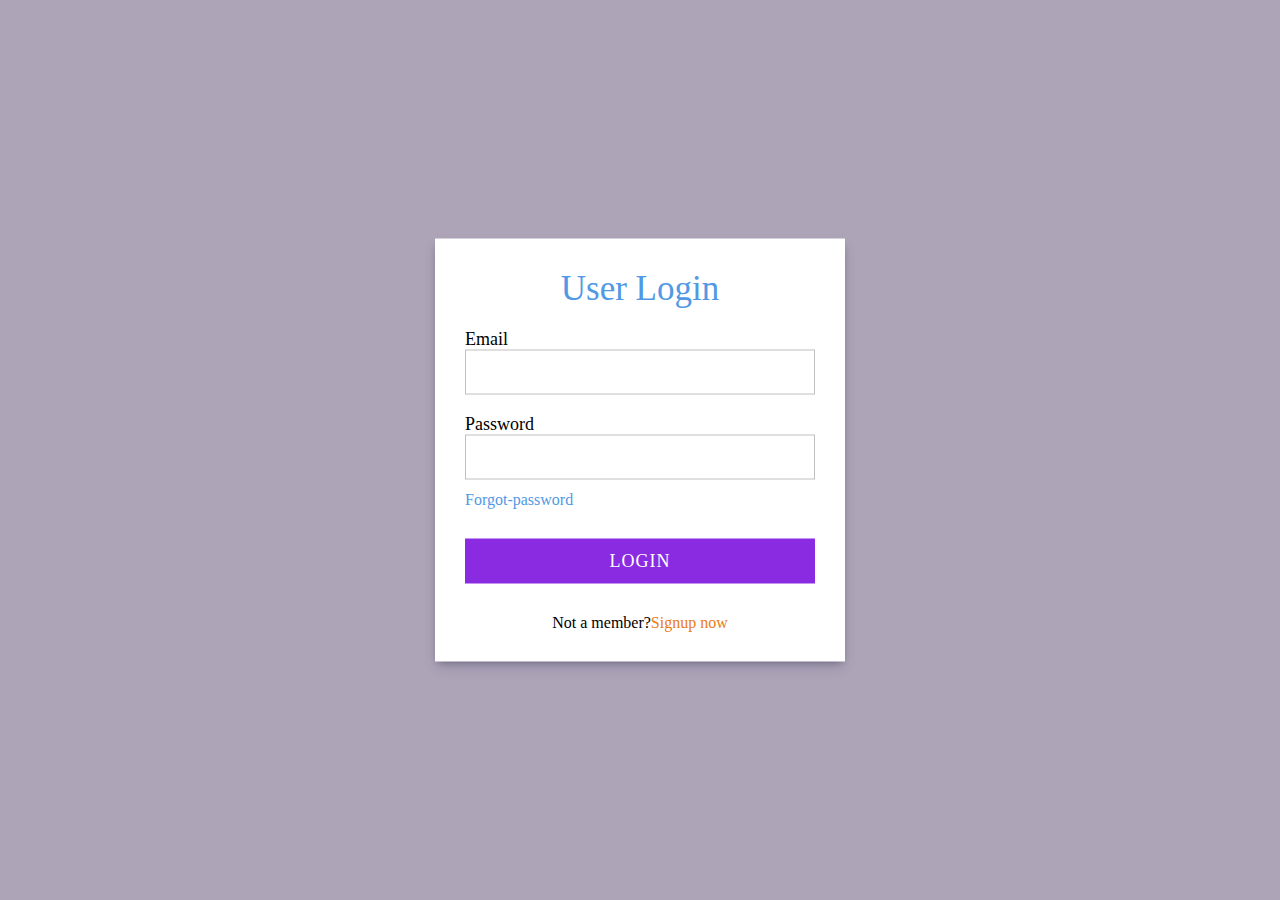
<file: index.html>
<!DOCTYPE html>
<html lang="en">
  <head>
    <meta charset="UTF-8" />
    <meta http-equiv="X-UA-Compatible" content="IE=edge" />
    <meta name="viewport" content="width=device-width,initial-scale=1.0" />
    <title>Login system</title>
    <link rel="stylesheet" href="style.css" />
  </head>
  <body>
    <div class="container">
      <div class="text">User Login</div>
      <form action="#">
        <div class="data">
          <label for="Email">Email</label>
          <input type="email" name="email" id="email" />
        </div>
        <div class="data">
          <label for="Password">Password</label>
          <input type="password" name="Password" id="Password" />
        </div>
        <div class="forgot-password">
          <a href="#">Forgot-password</a>
        </div>
        <div class="btn">
          <button type="submit">Login</button>
        </div>
        <div class="signup-link">
          Not a member?<a href="register.html">Signup now</a>
        </div>
      </form>
    </div>
  </body>
</html>
</file>
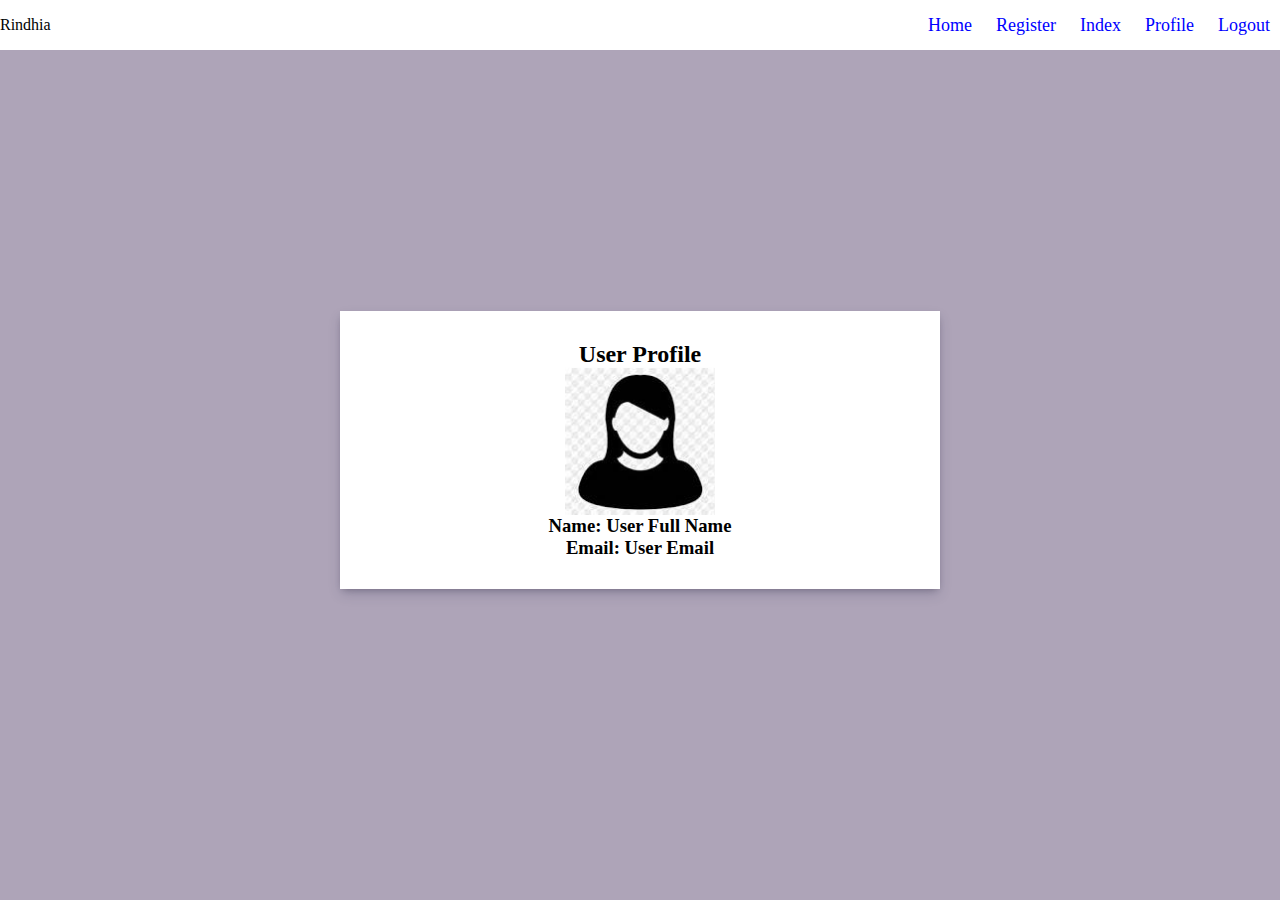
<file: profile.html>
<!DOCTYPE html>
<html lang="en">
  <head>
    <meta charset="UTF-8" />
    <meta http-equiv="X-UA-Compatible" content="IE=edge" />
    <meta name="viewport" content="width=device-width,initial-scale=1.0" />
    <title>Login system</title>
    <link rel="stylesheet" href="style.css" />
  </head>
  <body>
    <nav>
      <div class="Logo">Rindhia</div>
      <div class="menu">
        <a href="home.html">Home</a>
        <a href="register.html">Register</a>
        <a href="index.html">Index</a>
        <a href="profile.html">Profile</a>
        <a href="#">Logout</a>
      </div>
    </nav>
    <div class="container-fluid">
      <h2>User Profile</h2>
      <img src="profile.png" />
      <h3>Name: User Full Name</h3>
      <h3>Email: User Email</h3>
    </div>
  </body>
</html>
</file>
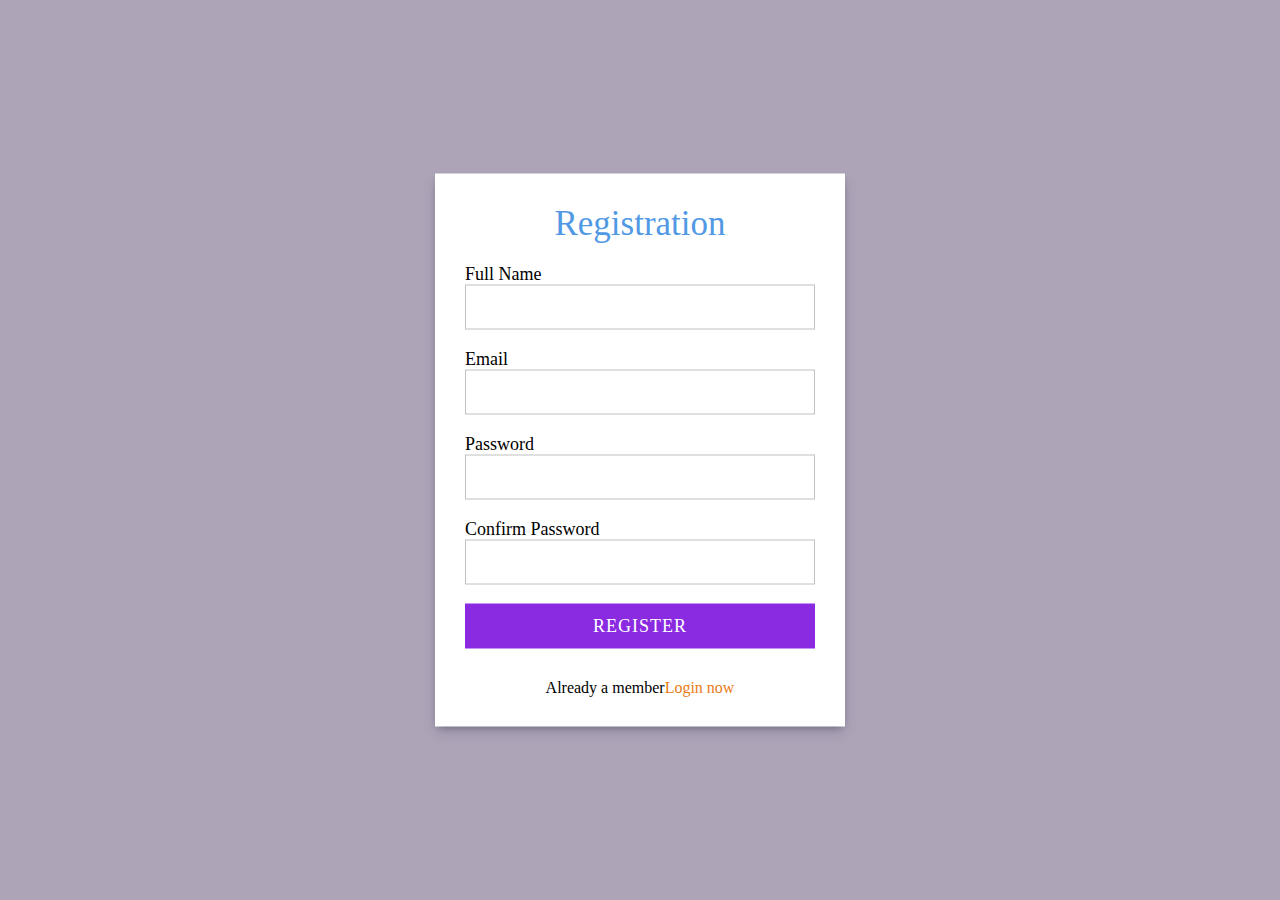
<file: register.html>
<!DOCTYPE html>
<html lang="en">
  <head>
    <meta charset="UTF-8" />
    <meta http-equiv="X-UA-Compatible" content="IE=edge" />
    <meta name="viewport" content="width=device-width,initial-scale=1.0" />
    <title>Login system</title>
    <link rel="stylesheet" href="style.css" />
  </head>
  <body>
    <div class="container">
      <div class="text">Registration</div>
      <form action="#">
        <div class="data">
          <label for="Name">Full Name</label>
          <input type="text" name="name" id="name" />
        </div>
        <div class="data">
          <label for="email">Email</label>
          <input type="email" name="email" id="email" />
        </div>
        <div class="data">
          <label for="Password">Password</label>
          <input type="password" name="Password" id="Password" />
        </div>
        <div class="data">
          <label for="Confirm Password"> Confirm Password</label>
          <input
            type=" Confirm password"
            name=" Confirm Password"
            id=" Confirm Password"
          />
        </div>
        <div class="btn">
          <button type="submit">Register</button>
        </div>
        <div class="signup-link">
          Already a member<a href="index.html">Login now</a>
        </div>
      </form>
    </div>
  </body>
</html>
</file>
<file: style.css>
* {
  margin: 0;
  padding: 0;
  outline: none;
  box-sizing: border-box;
  font-family: "Noto Sans", "sans-serif";
}
body {
  height: 100vh;
  width: 100%;
  background-color: rgb(174, 164, 184);
}
.container {
  position: absolute;
  top: 50%;
  left: 50%;
  transform: translate(-50%, -50%);
  display: block;
  background: white;
  width: 410px;
  padding: 30px;
  box-shadow: rgba(50, 50, 93, 0.25) 0px 6px 12px -2px,
    rgba(0, 0, 0, 0.3) 0px 3px 7px -3px;
}
.container .text {
  font-size: 35px;
  font-weight: 400;
  text-align: center;
  color: #5199e4;
}
.container form {
  margin-top: -20px;
}
.container form .data {
  height: 45px;
  width: 100%;
  margin: 40px 0;
}
form .data label {
  font-size: 18px;
}
form .data input {
  height: 100%;
  width: 100%;
  padding-left: 10px;
  font-size: 17px;
  border: 1px solid silver;
}
form .data input:focus {
  border-color: coral;
  border-bottom-width: 2px;
}
form .forgot-password {
  margin-top: -8px;
}
form .forgot-password a {
  color: #5199e4;
  text-decoration: none;
}
form .forgot-password a:hover {
  text-decoration: underline;
}
form .btn {
  margin: 30px 0;
  height: 45px;
  width: 100%;
}
form .btn button {
  height: 100%;
  width: 100%;
  background: none;
  border: none;
  color: white;
  font-size: 18px;
  font-weight: 500;
  text-transform: uppercase;
  letter-spacing: 1px;
  cursor: pointer;
  background: blueviolet;
}
form .signup-link {
  text-align: center;
}
form .signup-link a {
  color: rgb(233, 123, 21);
  text-decoration: none;
}
form .signup-link a:hover {
  text-decoration: underline;
}
.container-fluid {
  position: absolute;
  top: 50%;
  left: 50%;
  transform: translate(-50%, -50%);
  display: block;
  background: white;
  width: 410px;
  padding: 30px;
  box-shadow: rgba(50, 50, 93, 0.25) 0px 6px 12px -2px,
    rgba(0, 0, 0, 0.3) 0px 3px 7px -3px;
  width: 600px;
  display: flex;
  flex-direction: column;
  align-items: center;
}
nav {
  width: 100%;
  height: 50px;
  background: white;
  padding: 0px, 20px;
  display: flex;
  justify-content: space-between;
  align-items: center;
}
nav .logo {
  font-weight: 500;
  font-size: 18px;
  color: darksalmon;
}
nav .menu a {
  margin: 10px 10px;
  text-decoration: none;
  font-size: 18px;
  color: blue;
}
nav .menu a:hover {
  text-decoration: underline;
}
.container-fluid h2,
.container-fluid h3 {
  font-family: 400;
}
.container-fluid img {
  width: 150px;
}
</file>
